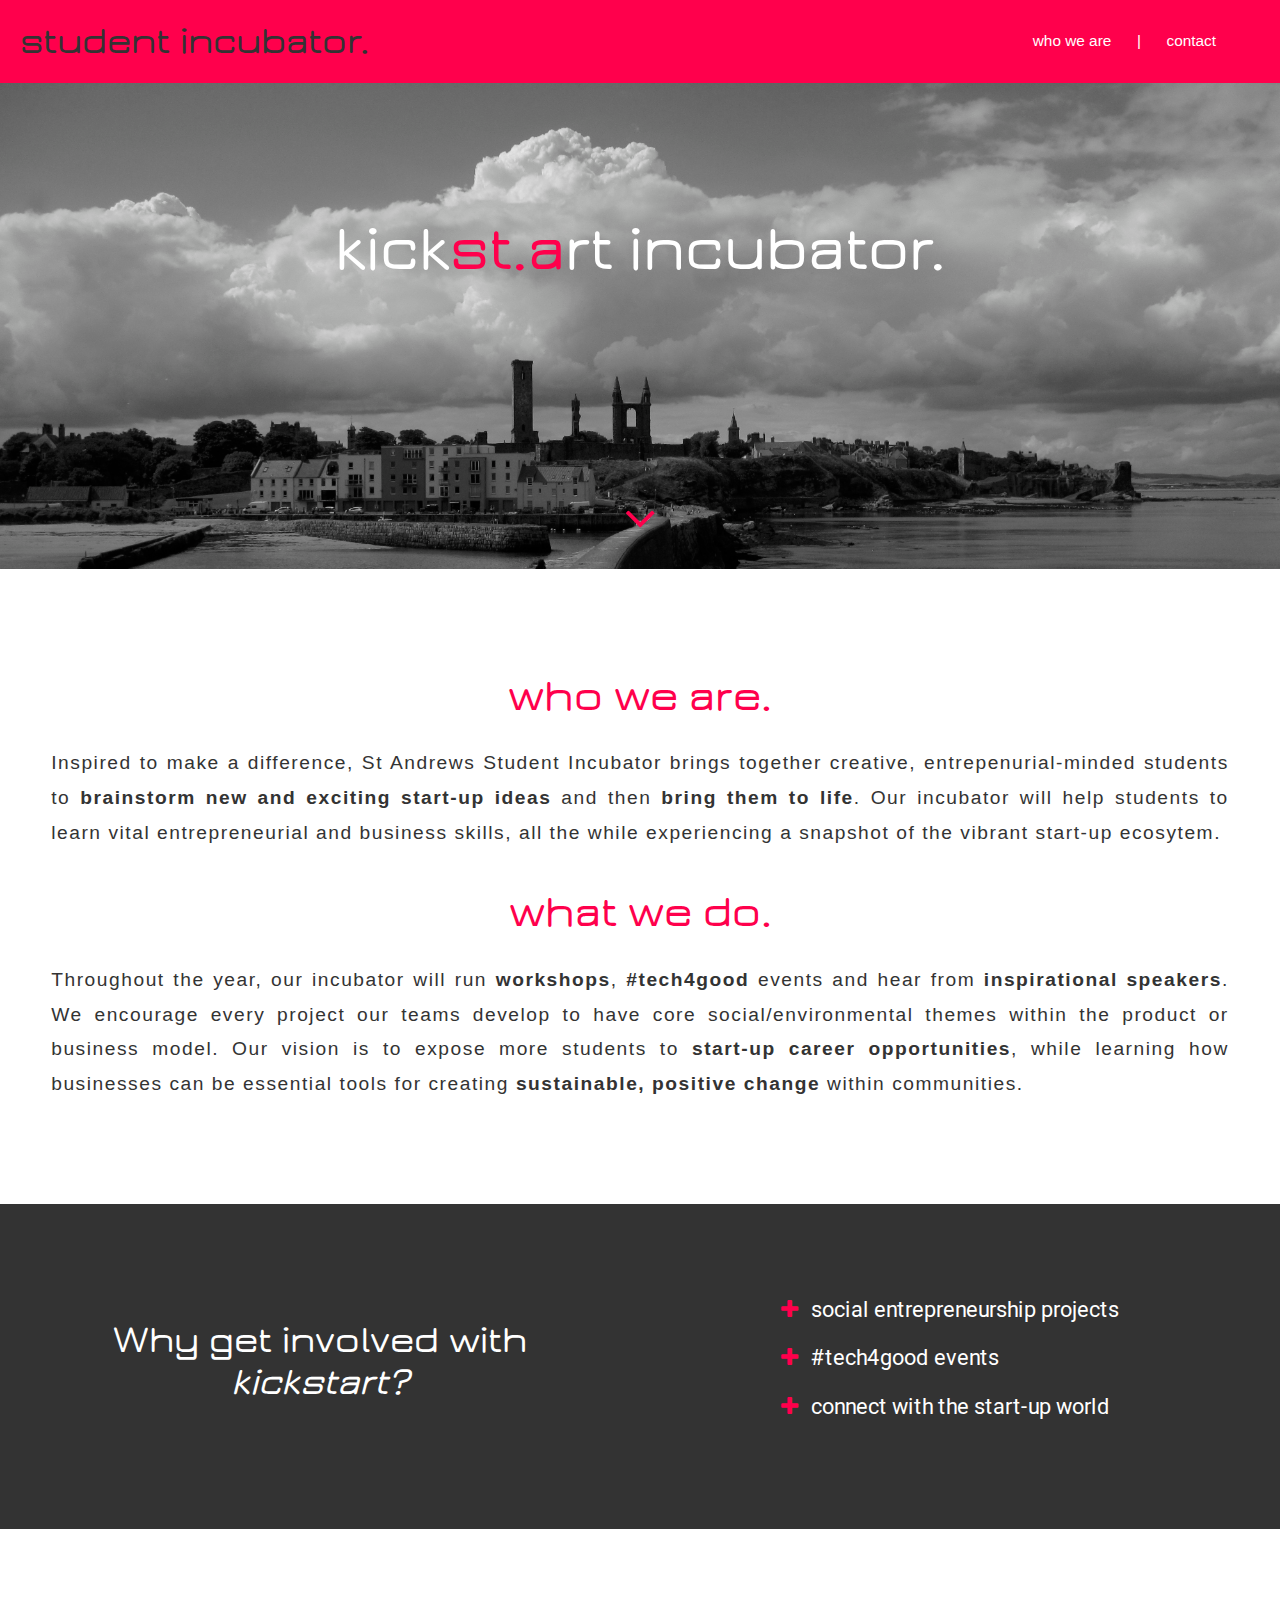
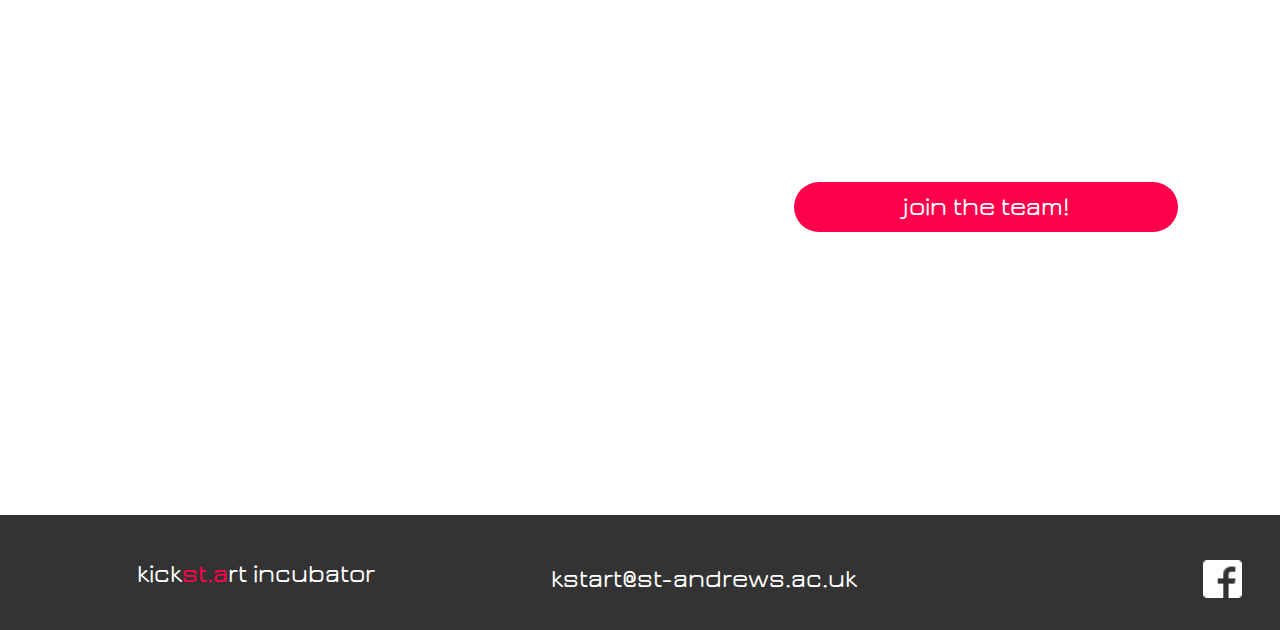
<file: index.html>
<!DOCTYPE html>
<html lang="en">

<head>
    <meta charset="utf-8">
    <meta name="viewport" content="width=device-width, initial-scale=1, shrink-to-fit=no">
    <meta http-equiv="x-ua-compatible" content="ie=edge">
    <title>KickStart Incubator</title>
    <!-- Font Awesome -->
    <style>
      body {
        font-family: 'Jura-Demi-Bold', Ariel;
      }
    </style>
    <link rel="stylesheet" href="https://maxcdn.bootstrapcdn.com/font-awesome/4.6.0/css/font-awesome.min.css">
    <!-- Bootstrap core CSS -->
    <link href="css/bootstrap.min.css" rel="stylesheet">
    <!-- Material Design Bootstrap -->
    <link href="css/mdb.min.css" rel="stylesheet">
    <!-- Your custom styles (optional) -->
    <link href="css/style.css" rel="stylesheet">
</head>
    <body>
        <div class="homeview">
<!-- nav bar all pages -->
    <nav>
    <div class="topnav" id="myTopnav">
            <a class="active nav-btn" id="logowords" href="#home"> <h1>student incubator.</h1> </a>
        <div class="buttons">
  <a class="nav-btn navbutton" id="whoWeAreBtn" href=".aboutUs">who we are</a>
  <a class="navbutton">|</a>         
  <a class="nav-btn navbutton" id="contactbtn" href="#contact">contact</a>
        </div>
</div>
        </nav>
<!-- end nav bar -->
   
        
 <!-- page 1 viewport -->   
        <div class="centrepage">
        <h1 id="student"> kick<span style="color:#ff004c;">st.a</span>rt incubator.</h1>
            </div>
        <div class="arrow">
            <a href=".aboutUs"><i class="fa fa-angle-down" aria-hidden="true"></i></a></div>
        </div>
        
<!-- end -->
        
        <!-- about us viewport -->
        <div class="aboutUs">
            <div class="whoWeAre">
            <h1>who we are.</h1>
                <p>Inspired to make a difference, St Andrews Student Incubator brings together creative, entrepenurial-minded students to <strong>brainstorm new and exciting start-up ideas</strong> and then <strong>bring them to life</strong>. Our incubator will help students to learn vital entrepreneurial and business skills, all the while experiencing a snapshot of the vibrant start-up ecosytem.</p></div>
            <div class="whatWeDo">
            <h1>what we do.</h1>
                <p>Throughout the year, our incubator will run <strong>workshops</strong>, <strong>#tech4good</strong> events and hear from <strong>inspirational speakers</strong>. We encourage every project our teams develop to have core social/environmental themes within the product or business model. Our vision is to expose more students to <strong>start-up career opportunities</strong>, while learning how businesses can be essential tools for creating <strong>sustainable, positive change</strong> within communities.</p></div>
            
            <!-- <div class="ambassador">
            <h2> do you want to get involved!</h2>
                <a class="typeform-share button" href="https://lewysanderson.typeform.com/to/f1KwTc" data-mode="popup"  target="_blank">become an ambassador!</a> <script> (function() { var qs,js,q,s,d=document, gi=d.getElementById, ce=d.createElement, gt=d.getElementsByTagName, id="typef_orm_share", b="https://embed.typeform.com/"; if(!gi.call(d,id)){ js=ce.call(d,"script"); js.id=id; js.src=b+"embed.js"; q=gt.call(d,"script")[0]; q.parentNode.insertBefore(js,q) } })() </script>
            <p> We are now looking for kickstart ambassadors in each year group - this is an awesome chance to be creative and get involved in the running and marketing of our events.</p>
            </div>-->
        </div>
        
        <div class="whyIncubator">
            <div class="whyHeader">
                <h1>Why get involved with <span style="font-style:italic;">kickstart?</span></h1>
            </div>
            <div class="WhyInfo">
            <p><i class="fa fa-plus" aria-hidden="true"></i>social entrepreneurship projects<!--Tackle social enterprise challenges in interdisciplinary teams.--></p>
            <p><i class="fa fa-plus" aria-hidden="true"></i>#tech4good events<!--All of our projects are aimed at solving social or environmental problems--></p>
            <p><i class="fa fa-plus" aria-hidden="true"></i><!--Our incubator aims to bring the youthful and invigorating start-up scene to St Andrews.-->connect with the start-up world</p>
            </div>
        </div>
        
        <div class="fireimage">
            <section>
            <div class="ambassador">
            <h2>get involved!</h2>
                <a class="typeform-share button" href="https://lewysanderson.typeform.com/to/f1KwTc" data-mode="popup"  target="_blank">join the team!</a> <script> (function() { var qs,js,q,s,d=document, gi=d.getElementById, ce=d.createElement, gt=d.getElementsByTagName, id="typef_orm_share", b="https://embed.typeform.com/"; if(!gi.call(d,id)){ js=ce.call(d,"script"); js.id=id; js.src=b+"embed.js"; q=gt.call(d,"script")[0]; q.parentNode.insertBefore(js,q) } })() </script>
            <p> We are now looking for kickstart reps in each year group - this is an awesome chance to be creative and get involved in the running and marketing of our events.</p>
            </div></section>
            
        </div>
        
        
        
        
        
        
        
        
        
        
        <!--end about us -->
        
        <!-- start black bottom part-->
        <div class="bottompage" id="contact">
            <h1 style="color:white;">kick<span style="color:#ff004c;">st.a</span>rt incubator</h1>
            
            <p>kstart@st-andrews.ac.uk</p>
        
            <a href ="https://www.facebook.com/kickstartsoc/"><img id="fb" src="img/myimages/FB-f-Logo__white_29.png"></a><!--<img src="img/myimages/Twitter_Logo_White_On_Image.png">-->
            
            
        </div>
        
        
        
        
        
        
  


    

    

    <!-- SCRIPTS -->
    <!-- JQuery -->
    <script type="text/javascript" src="js/jquery-3.1.1.min.js"></script>
    <!-- Bootstrap tooltips -->
    <script type="text/javascript" src="js/tether.min.js"></script>
    <!-- Bootstrap core JavaScript -->
    <script type="text/javascript" src="js/bootstrap.min.js"></script>
    <!-- MDB core JavaScript -->
    <script type="text/javascript" src="js/mdb.min.js"></script>
    <script src="https://ajax.googleapis.com/ajax/libs/jquery/3.2.1/jquery.min.js"></script>
        
        
        
        
        
        
    
       <!--myscripts--> 
<script>
    function showDiv() {
   document.getElementById('welcomeDiv').style.display = "block";
}
        </script>
        

        
        
        
        
        
        <script>
$(document).ready(function(){
  $(window).scroll(function() {
    if ($(document).scrollTop() > 80) {
      $("#myTopnav").addClass("test");
        $("nav a").addClass("test1");
    } else {
      $("#myTopnav").removeClass("test");
        $("nav a").removeClass("test1");
        
    }
  });
});
</script>
        <script>
            $('nav a').click(function () {
  var $href = $(this).attr('href');
  $('body').stop().animate({
    scrollTop: $($href).offset().top
  }, 1000);
  return false;
});</script>
        <script>
            $('.arrow a').click(function () {
  var $href = $(this).attr('href');
  $('body').stop().animate({
    scrollTop: $($href).offset().top
  }, 1000);
  return false;
});</script>
        
       
</body>

</html>
</file>
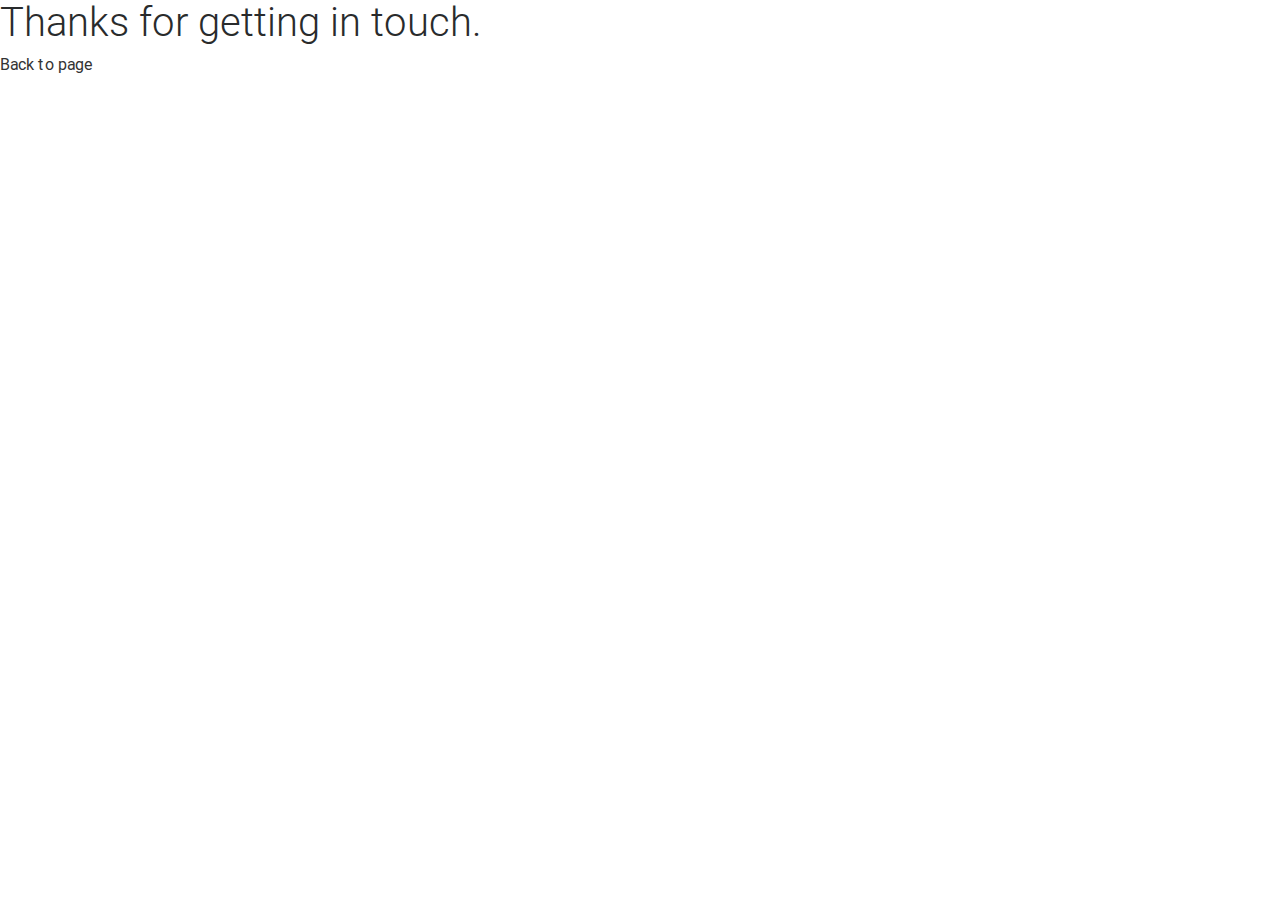
<file: thanks.html>
<!DOCTYPE html>
<html lang="en">

<head>
    <meta charset="utf-8">
    <meta name="viewport" content="width=device-width, initial-scale=1, shrink-to-fit=no">
    <meta http-equiv="x-ua-compatible" content="ie=edge">
    <title>Thanks for getting in touch</title>
    <!-- Font Awesome -->
    <link rel="stylesheet" href="https://maxcdn.bootstrapcdn.com/font-awesome/4.6.0/css/font-awesome.min.css">
    <!-- Bootstrap core CSS -->
    <link href="css/bootstrap.min.css" rel="stylesheet">
    <!-- Material Design Bootstrap -->
    <link href="css/mdb.min.css" rel="stylesheet">
    <!-- Your custom styles (optional) -->
    <link href="css/style.css" rel="stylesheet">
</head>
    <body>
        <h1>Thanks for getting in touch.</h1>
        <a href="index.html">Back to page</a>
        </body>

</html>
</file>
<file: css/style.css>
/* YOUR CUSTOM STYLES */
/* Add a black background color to the top navigation */



@font-face {
    font-family: Jura-Demi-Bold;
    src: url("../font/Jura-DemiBold.otf");
}
/* navigation bar */
.topnav {
    background-color: transparent;
    overflow: hidden;
    z-index: 1;
    width:100%;
    position:relative;
    top:0;
    

}

/* style of "unipear */
     
.navbutton {
    font-size:1.2vw;
    font-family: Avenir LT, sans-serif; 
    
}
.buttons {
    /*position: absolute;
    right:4vw; */
    margin-top:2.3vw;
    overflow: hidden;
    position:absolute;
    right:4vw;
}
#whoWeAreBtn {
    text-align: center;
}
#contactbtn {
    text-align: center;
}

#logo {
    width:15vw;
    margin-top:0.6vw;
    margin-left:0.6vw;
    margin-bottom:0.6vw;
}
.topnav h1 {
    margin-top:1.6vw;
    margin-bottom:1.6vw;
    margin-left:0.6vw;
    font-size:3vw;
    font-family: 'Jura-Demi-Bold', arial;
}


    


/* Style the links inside the navigation bar */

a {
    color: #333;
}

nav a {
    float: left;
    display: block;
    color: #333;
    text-align: center;
    padding: 0px 1vw;
    text-decoration: none;
    -webkit-transition: all .3s ease-in;
}


/*.topnav a {
    float: left;
    display: block;
    color: #333;
    text-align: center;
    padding: 14px 16px;
    text-decoration: none;
    font-size: 17px;
}*/

/* Change the color of links on hover */

.topnav:hover {
    background-color: #ff004c;
    -webkit-transition: all .3s ease-in;
}

.topnav:hover a {color: #fff;} 



/*.topnav:hover {
    background-color: transparent;
}   */

.topnav a:hover {
    color:#333;
}

.topnav a:focus {
    color:#fff;
}

.topnav p:hover {
    color:#fff;
}

/*script about navigation scroll 
.test {
    background-color: rgba(0,0,0,0.6);
    padding-top:0px;
    padding-bottom: 0px;
}
.test1 {
    color:#fff;
} */


/* end navigation bar */



/* main page */


.homeview {
    width:100vw;
    overflow: hidden;
    /*background-image: url('../img/myimages/skyline-blackandwhite.jpg');
    background-size:cover;
    background-blend-mode:difference;*/
    background-image: url("../img/myimages/skyline-blackandwhite.jpg");
    background-attachment: fixed;
    background-position: center;
    background-repeat: no-repeat;
    background-size: cover;
}



.centrepage h1 {
    color: white;
    font-size: 5vw;
    text-align: center;
    text-decoration: none;
    /*-webkit-transition: all .3s ease-in;*/
    border-radius: 30px;
    /*margin-left:3vw;
    margin-right:3vw;*/
    padding: 0 1vw;
    margin:auto;
    width:60vw;
    font-family: 'Jura-Demi-Bold', arial;
    border-top-color: transparent;
    border-bottom-color:transparent;
    border-left-color: transparent;
    border-right-color: transparent;
    border-style: solid;
    background-color: rgba(0,0,0,0);
}
.homeview h1:hover {
    -webkit-transition: all .3s ease-in;

}

.centrepage {
    width:100%;
    padding-top: 10vw;
    padding-bottom:14vw;
}

.arrow {
    margin:auto;
    width:100%;
    padding-top:2vw;
    padding-bottom:2vw;
}
.arrow i {
    font-size:4vw;
    display:block;
    text-align: center;
    color:#ff004c;
}
.arrow i:hover {
    color: white;
}



/* next page start */


.aboutUs {
    /*position:relative;*/
    /*height:auto;*/
    padding-bottom:8vw;
    padding-top:8vw;
    background-color: white;
}

.whoWeAre h1 {
    text-align: center; 
    font-size: 3.5vw;
    margin-bottom:1vw;
    font-family: 'Jura-Demi-Bold', arial;
    color:#ff004c;
}
.whoWeAre p {
    font-family: Avenir LT, sans-serif;
    line-height: 2.7vw;
    text-align: justify;
    letter-spacing:0.12vw;
    width:92%;
    color:#333;
    font-size: 1.5vw;
    margin: auto;
    padding-top:1vw;
}
.whatWeDo h1 {
    width:92%;
    margin: auto; 
    margin-top:3vw;
    margin-bottom: 1vw;
    font-family: 'Jura-Demi-Bold', arial;
    color:#ff004c;
    text-align:center;
    font-size:3.5vw;
}

.whatWeDo p {
    font-family: Avenir LT, sans-serif;
    line-height: 2.7vw;
    text-align: justify;
    letter-spacing:0.12vw;
    width:92%;
    color:#333;
    font-size: 1.5vw;
    margin: auto;
    padding-top:1vw;
}



/*why part*/






.whyIncubator {
    overflow:hidden;
    padding: 6vw 0;
    background-color: #333;
}

.WhyInfo {
    width:40vw;
    float:right;
    text-align: left;
    padding: 1vw 0;
}

.whyIncubator h1 {
    width:50%;
    float:left;
    padding:3vw 2vw;
    text-align:center;
    font-weight:400;
    font-family:'Jura-Demi-Bold', arial; 
    color:white;
    font-size: 3vw;
}
.WhyInfo i {
    padding: 0vw 1vw;
    color:#ff004c;
    font-size:1.7vw;
}
.WhyInfo p {
    font-size:1.7vw;
    color:white;
}



.fireimage {
    background-image: url("../img/myimages/fireimage.jpg");
    width: 100%; 
    background-attachment: fixed;
    background-position: center;
    background-repeat: no-repeat;
    background-size: cover;
}

.fireimage section {
}


.link2hatch {
    background-color: #ff004c;
    overflow:hidden;
    padding-top: 5vw;
}
.link2hatch h3 {
    font-size:2vw;
    width:70vw;
    font-family:'Jura-Demi-Bold', arial;
    text-align:left;
    padding: 2vw 4vw;
    float:left;
}
.link2hatch h1 {
    font-size:8vw;
    color:#52ffff;
    width:70vw;
    float:left;
    font-family: 'Jura-Demi-Bold', arial;
    text-align:right;
    padding: 0vw 2vw;
}
.link2hatch h2 {
    float: right;
    font-size:3vw;
    width:10vw;
    text-align:center;
    padding: 0vw 0vw;
    font-family: 'Jura-Demi-Bold', arial;
}
.link2hatch a {
    float:left;
    width:30vw;
    text-align: center;
    font-size:3vw;
    margin-left:6vw;
    border-style: solid;
    border-width:thin;
    border-color:white;
    background-color:transparent;
    border-radius:40px;
    color:white;
    font-family: 'Jura-Demi-Bold', arial;
}

.link2hatch a:hover {
    background-color: white;
    color:#ff004c;
}


.link2hatch h4 {
    font-size:6vw;
    float: left;
    width:58vw;
    text-align:right;
    color:white;
    font-family: 'Jura-Demi-Bold', ariel;
    font-style: oblique;
    padding: 0vw 0vw;
}

/*.link2hatch img {
    float:right;
    display: inline-block;
}*/
#hatchdiv {
    float:right;
    display:inline-block;
    background-image:url('../img/myimages/HatchImage.png');
    background-size: cover;
    height:30vw;
    width:30vw;
}


/* new bit */ 

.ambassador {
    overflow:hidden;
    padding:17vw 0;
    background-color:transparent;
    height:inherit;
}

.ambassador h2{
    width:80%;
    margin:auto;
    font-size:2.5vw;
    font-family:'Jura-Demi-Bold', arial;
    color:white;
}
.ambassador p {
    width:50%;
    margin-top:1.5vw;
    margin-left:10%;
    font-size:1.4vw;
    color:white;
    font-family: Avenir LT, sans-serif;
}

.ambassador a {
    float:right;
    display:inline-block;
    text-decoration:none;
    background-color:#ff004c;
    color:white;
    border-color:transparent;
    border-style:solid;
    border-width:thin;
    cursor:pointer;
    font-family:'Jura-Demi-Bold', arial;
    font-size:2vw;
    text-align:center;
    width:30vw;
    margin: 0 8vw;
    /*height:3.9vw;*/
    padding:0.38vw 0vw;
    border-radius:50px;
    max-width:100%;
    white-space:nowrap;
    overflow:hidden;
    text-overflow:ellipsis;
    font-weight:bold;
    -webkit-font-smoothing:antialiased;
    -moz-osx-font-smoothing:grayscale;
}

.ambassador a:hover {
    background-color: white;
    color:#ff004c;
}




.noticeboard {
    text-align:center;
    padding: 6vw 0;
}

























/* bottom page styling */
.bottompage {
    height:9vw;
    background-color:#333;
    overflow:hidden;
    
}
.bottompage h1 {
    margin-top:3.5vw;
    width:40vw;
    float:left;
    text-align: center;
    font-size:2vw;
    font-family:'Jura-Demi-Bold';
}
    

.bottompage p {
    float:left;
    display: block;
    margin-top:3.5vw;
    width:30vw;
    text-align: center;
    font-size: 2vw;
    color:white;
    font-weight: 200;
    font-family:'Jura-Demi-Bold';
}

.bottompage img {
    float:right;
    width:3vw;
    height:3vw;  
    margin: 3.5vw 0.5vw;
    
}
#fb {
    margin-right:3vw;
}




@media screen and (max-width: 767px){
    
.navbutton {
    font-size:3vw;
    }
    
.topnav h1 {
    margin-top:1.6vw;
    margin-bottom:1.6vw;
    margin-left:0.6vw;
    font-size:5vw;
    }
    
.topnav {
        background-color:#ff004c
    }

.topnav a {
    color:white;
    margin-top:2vw;
    margin-bottom:2vw;
    
    }
.topnav a:hover {
        color:#333;
    }
    
.homeview {
    width:100vw;
    }
    
.centrepage h1 {
    font-size: 8vw;
    width:90vw;
    }
    
.centrepage {
    padding-top: 35vw;
    padding-bottom:35vw;
    }
    
.arrow {
    padding-top:0vw;
    padding-bottom:0vw;
    }
    
.arrow i {
    padding-top:2vw;
    padding-bottom:2vw;    
    font-size:10vw;
    }
    
.aboutUs {
    padding-bottom:12vw;
    padding-top:12vw;
    }

.whoWeAre h1 {
    
    font-size: 8vw;
    margin-bottom:2vw;
    }
.whoWeAre p {
    width:80%;
    line-height: 6vw;
    letter-spacing:0.12vw;
    font-size: 3.5vw;
    padding-top:1vw;
    }
.whatWeDo h1 {
    margin-top:12vw;
    margin-bottom: 3vw;
    font-size:8vw;
    }

.whatWeDo p {
    width:80%;
    line-height: 6vw;
    letter-spacing:0.12vw;
    font-size: 3.5vw;
    padding-top:1vw;
    }

.whyIncubator {
    padding: 6vw 0;
    }

.WhyInfo {
    width:50vw;
    padding: 1vw 0;
    margin-top:2vw;
    }

.whyIncubator h1 {
    padding:3vw 4vw;
    font-size: 5vw;
    margin-top:2vw;
    }
.WhyInfo i {
    padding-right:1vw;
    font-size:3vw;
    }
.WhyInfo p {
    font-size:3vw;
    }
    
.fireimage {
    height:auto;
    width:100%;
    }
    
.ambassador {
    padding:10vw 0;
    }
    
.fireimage section {
       height:auto;
    }

.ambassador h2{
    font-size:6vw;
    }
.ambassador p {
    width:40%;
    margin-top:1.5vw;
    margin-left:10%;
    font-size:2.8vw;
    }

.ambassador a {
    font-size:2.5vw;
    width:40vw;
    margin: 9vw 7vw;
    padding:0.38vw 0vw;
    max-width:100%;
    }

.link2hatch {
    padding-top: 5vw;
    }
.link2hatch h3 {
    width:70vw;
    font-size:3vw;
    padding: 2vw 10vw;
    }
.link2hatch h1 {
    font-size:12vw;
    width:50vw;
    padding: 0vw 2vw;
    margin-top:4vw;
    }
.link2hatch h2 {
    font-size:6vw;
    width:10vw;
    padding: 0vw 0vw;
    }
.link2hatch a {
    width:30vw;
    border-width:thin;
    font-size:3vw;
    margin-left:10vw;
    margin-top:10vw;
    
    }



.link2hatch h4 {
    font-size:6vw;
    width:25vw;
    margin-top:6vw;
    padding: 0vw 0vw;
    }

#hatchdiv {
    width:50vw;
    height:50vw;
    }

.bottompage {
    overflow:hidden;
    height:auto;
    
    }
.bottompage h1 {
    margin-top:0vw;
    margin-bottom:0vw;
    padding: 5vw 2vw;
    width:50vw;
    font-size:4vw;
    }
    

.bottompage p {
    padding: 5vw 0vw;
    width:40vw;
    font-size: 3vw;
    margin-top:0vw;
    margin-bottom:0vw;
    }
 .bottompage img {
     margin-top:6vw;
    }

}
</file>
